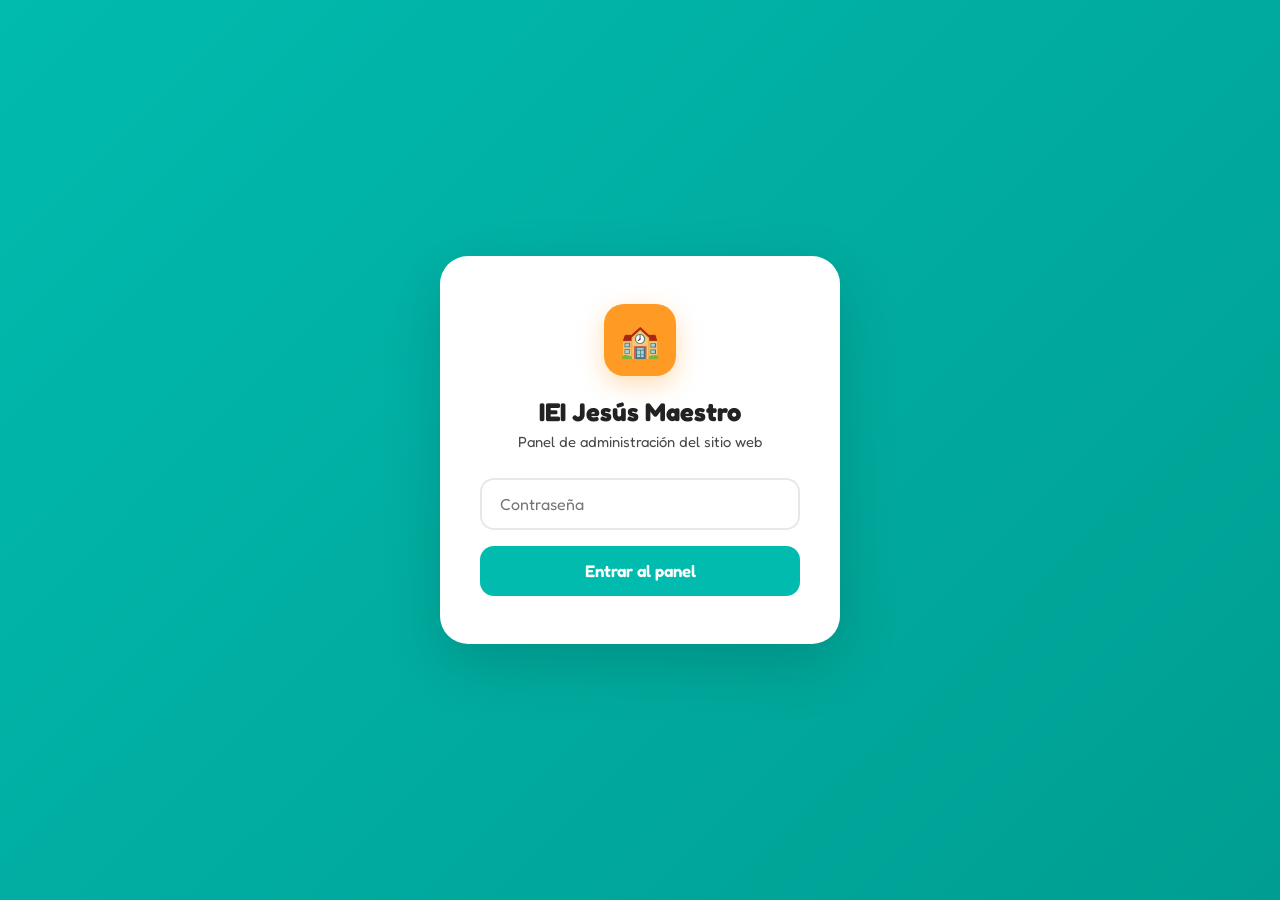
<file: panel/index.html>
<!DOCTYPE html>
<html lang="es">
<head>
  <meta charset="UTF-8" />
  <meta name="viewport" content="width=device-width, initial-scale=1.0" />
  <title>Panel – IEI Jesús Maestro</title>
  <link href="https://fonts.googleapis.com/css2?family=Fredoka:wght@400;500;600;700&display=swap" rel="stylesheet" />
  <link rel="stylesheet" href="https://cdnjs.cloudflare.com/ajax/libs/font-awesome/6.5.0/css/all.min.css" />
  <style>
    *, *::before, *::after { box-sizing: border-box; margin: 0; padding: 0; }
    :root {
      --orange: #FF9B24; --teal: #00BBAE; --teal-dark: #009E92;
      --navy: #222222; --gray: #484848; --border: #E8E8E8;
      --cream: #F7F7F7; --white: #fff;
      --green: #22C55E; --red: #EF4444;
    }
    body { font-family: 'Fredoka', sans-serif; background: var(--cream); color: var(--navy); min-height: 100vh; }

    /* ── LOGIN ── */
    #login-screen {
      min-height: 100vh; display: flex; align-items: center; justify-content: center;
      background: linear-gradient(135deg, var(--teal) 0%, var(--teal-dark) 100%);
    }
    .login-box {
      background: #fff; border-radius: 28px; padding: 48px 40px;
      width: 100%; max-width: 400px; text-align: center;
      box-shadow: 0 20px 60px rgba(0,0,0,0.15);
    }
    .login-logo {
      width: 72px; height: 72px; background: var(--orange); border-radius: 20px;
      display: flex; align-items: center; justify-content: center;
      font-size: 2rem; margin: 0 auto 20px; box-shadow: 0 8px 24px rgba(255,155,36,0.35);
    }
    .login-box h1 { font-size: 1.6rem; font-weight: 700; color: var(--navy); margin-bottom: 6px; }
    .login-box p  { font-size: 0.92rem; color: var(--gray); margin-bottom: 28px; }
    .login-box input {
      width: 100%; padding: 14px 18px; border: 2px solid var(--border);
      border-radius: 14px; font-size: 1rem; font-family: 'Fredoka', sans-serif;
      outline: none; transition: border-color 0.2s; margin-bottom: 16px;
    }
    .login-box input:focus { border-color: var(--teal); }
    .btn-login {
      width: 100%; padding: 15px; background: var(--teal); color: #fff;
      border: none; border-radius: 14px; font-size: 1.05rem; font-weight: 600;
      font-family: 'Fredoka', sans-serif; cursor: pointer; transition: all 0.2s;
    }
    .btn-login:hover { background: var(--teal-dark); transform: translateY(-2px); }
    .login-error {
      background: #FEE2E2; color: var(--red); padding: 10px 16px;
      border-radius: 10px; font-size: 0.9rem; margin-bottom: 16px; display: none;
    }

    /* ── PANEL ── */
    #panel-screen { display: none; }

    .topbar {
      background: #fff; padding: 16px 32px;
      display: flex; align-items: center; justify-content: space-between;
      border-bottom: 1px solid var(--border);
      position: sticky; top: 0; z-index: 100;
      box-shadow: 0 2px 12px rgba(0,0,0,0.06);
    }
    .topbar-left { display: flex; align-items: center; gap: 14px; }
    .topbar-logo {
      width: 44px; height: 44px; background: var(--orange); border-radius: 12px;
      display: flex; align-items: center; justify-content: center; font-size: 1.2rem; color: #fff;
    }
    .topbar h2 { font-size: 1.1rem; font-weight: 700; color: var(--navy); }
    .topbar span { font-size: 0.8rem; color: var(--gray); display: block; }
    .btn-salir {
      background: var(--cream); border: 1.5px solid var(--border);
      color: var(--gray); padding: 8px 20px; border-radius: 50px;
      font-family: 'Fredoka', sans-serif; font-size: 0.9rem; font-weight: 600;
      cursor: pointer; transition: all 0.2s;
    }
    .btn-salir:hover { background: #fee2e2; color: var(--red); border-color: #fca5a5; }

    .panel-body { max-width: 900px; margin: 0 auto; padding: 40px 24px 80px; }
    .panel-intro { margin-bottom: 36px; }
    .panel-intro h3 { font-size: 1.5rem; font-weight: 700; margin-bottom: 6px; }
    .panel-intro p  { color: var(--gray); font-size: 0.95rem; }

    /* ── TABS ── */
    .tabs { display: flex; gap: 8px; flex-wrap: wrap; margin-bottom: 32px; }
    .tab-btn {
      padding: 10px 20px; border-radius: 50px; border: 2px solid var(--border);
      background: #fff; font-family: 'Fredoka', sans-serif; font-size: 0.9rem;
      font-weight: 600; color: var(--gray); cursor: pointer; transition: all 0.2s;
    }
    .tab-btn:hover { border-color: var(--teal); color: var(--teal); }
    .tab-btn.active { background: var(--teal); color: #fff; border-color: var(--teal); }

    /* ── SECCIÓN CARD ── */
    .seccion { display: none; }
    .seccion.activa { display: block; }
    .seccion-card {
      background: #fff; border-radius: 24px; padding: 36px;
      box-shadow: 0 4px 24px rgba(0,0,0,0.06); border: 1px solid var(--border);
    }
    .seccion-header { display: flex; align-items: center; gap: 14px; margin-bottom: 28px; }
    .seccion-icon {
      width: 52px; height: 52px; border-radius: 16px;
      display: flex; align-items: center; justify-content: center; font-size: 1.3rem;
    }
    .seccion-icon.orange { background: rgba(255,155,36,0.12); color: var(--orange); }
    .seccion-icon.teal   { background: rgba(0,187,174,0.12);  color: var(--teal); }
    .seccion-icon.purple { background: rgba(168,85,247,0.12); color: #A855F7; }
    .seccion-icon.blue   { background: rgba(59,130,246,0.12); color: #3B82F6; }
    .seccion-icon.green  { background: rgba(34,197,94,0.12);  color: var(--green); }
    .seccion-icon.pink   { background: rgba(255,87,123,0.12); color: #FF577B; }
    .seccion-title { font-size: 1.3rem; font-weight: 700; }
    .seccion-sub   { font-size: 0.85rem; color: var(--gray); margin-top: 2px; }

    /* ── CAMPOS ── */
    .campo { margin-bottom: 22px; }
    .campo label {
      display: block; font-weight: 700; font-size: 0.88rem; color: var(--navy);
      margin-bottom: 8px;
    }
    .campo label .hint {
      font-weight: 400; color: var(--gray); font-size: 0.8rem; margin-left: 6px;
    }
    .campo input, .campo textarea {
      width: 100%; padding: 13px 16px; border: 2px solid var(--border);
      border-radius: 12px; font-size: 0.97rem; font-family: 'Fredoka', sans-serif;
      outline: none; transition: border-color 0.2s; color: var(--navy);
      background: #fff;
    }
    .campo input:focus, .campo textarea:focus { border-color: var(--teal); }
    .campo textarea { resize: vertical; min-height: 100px; line-height: 1.6; }

    /* ── LISTA ITEMS ── */
    .lista-wrap { display: flex; flex-direction: column; gap: 12px; }
    .lista-item {
      border: 1.5px solid var(--border); border-radius: 16px; padding: 18px 20px;
      position: relative; background: #fafafa; transition: border-color 0.2s;
    }
    .lista-item:hover { border-color: var(--teal); }
    .lista-item-header {
      display: flex; align-items: center; justify-content: space-between;
      margin-bottom: 14px;
    }
    .lista-num {
      width: 28px; height: 28px; border-radius: 50%; background: var(--teal);
      color: #fff; display: flex; align-items: center; justify-content: center;
      font-size: 0.8rem; font-weight: 700; flex-shrink: 0;
    }
    .btn-eliminar {
      background: #fee2e2; color: var(--red); border: none;
      border-radius: 8px; padding: 5px 12px; font-size: 0.8rem;
      font-family: 'Fredoka', sans-serif; font-weight: 600; cursor: pointer;
      transition: all 0.2s;
    }
    .btn-eliminar:hover { background: var(--red); color: #fff; }
    .lista-item .campo { margin-bottom: 12px; }
    .lista-item .campo:last-child { margin-bottom: 0; }
    .campo-row { display: grid; grid-template-columns: 1fr 1fr; gap: 14px; }

    .btn-agregar {
      display: flex; align-items: center; gap: 8px; padding: 12px 22px;
      background: rgba(0,187,174,0.08); color: var(--teal); border: 2px dashed rgba(0,187,174,0.35);
      border-radius: 14px; font-family: 'Fredoka', sans-serif; font-size: 0.95rem;
      font-weight: 600; cursor: pointer; transition: all 0.2s; width: 100%; justify-content: center;
      margin-top: 8px;
    }
    .btn-agregar:hover { background: rgba(0,187,174,0.15); border-color: var(--teal); }

    /* ── GUARDAR ── */
    .guardar-wrap { margin-top: 32px; display: flex; align-items: center; gap: 16px; flex-wrap: wrap; }
    .btn-guardar {
      display: flex; align-items: center; gap: 10px;
      padding: 15px 36px; background: var(--orange); color: #fff;
      border: none; border-radius: 50px; font-family: 'Fredoka', sans-serif;
      font-size: 1.05rem; font-weight: 700; cursor: pointer; transition: all 0.25s;
      box-shadow: 0 6px 20px rgba(255,155,36,0.35);
    }
    .btn-guardar:hover { background: #e88a1a; transform: translateY(-2px); box-shadow: 0 10px 28px rgba(255,155,36,0.4); }
    .btn-guardar:disabled { background: #ccc; box-shadow: none; transform: none; cursor: not-allowed; }
    .btn-ver-sitio {
      display: flex; align-items: center; gap: 8px;
      padding: 15px 28px; background: #fff; color: var(--navy);
      border: 2px solid var(--border); border-radius: 50px;
      font-family: 'Fredoka', sans-serif; font-size: 1rem; font-weight: 600;
      cursor: pointer; text-decoration: none; transition: all 0.2s;
    }
    .btn-ver-sitio:hover { border-color: var(--navy); }

    /* ── TOAST ── */
    .toast {
      position: fixed; bottom: 32px; left: 50%; transform: translateX(-50%) translateY(80px);
      background: var(--navy); color: #fff; padding: 14px 28px; border-radius: 50px;
      font-size: 0.97rem; font-weight: 600; box-shadow: 0 8px 32px rgba(0,0,0,0.2);
      transition: transform 0.35s cubic-bezier(0.16,1,0.3,1); z-index: 9999;
      display: flex; align-items: center; gap: 10px; white-space: nowrap;
    }
    .toast.show { transform: translateX(-50%) translateY(0); }
    .toast.ok   { background: var(--green); }
    .toast.err  { background: var(--red); }

    /* ── SELECT color ── */
    .campo select {
      width: 100%; padding: 13px 16px; border: 2px solid var(--border);
      border-radius: 12px; font-size: 0.97rem; font-family: 'Fredoka', sans-serif;
      outline: none; transition: border-color 0.2s; color: var(--navy);
      background: #fff; cursor: pointer;
    }
    .campo select:focus { border-color: var(--teal); }

    /* ── Spinner ── */
    .spinner { display: inline-block; width: 18px; height: 18px; border: 3px solid rgba(255,255,255,0.4); border-top-color: #fff; border-radius: 50%; animation: spin 0.7s linear infinite; }
    @keyframes spin { to { transform: rotate(360deg); } }

    @media (max-width: 600px) {
      .topbar { padding: 14px 16px; }
      .panel-body { padding: 24px 16px 60px; }
      .seccion-card { padding: 24px 20px; }
      .campo-row { grid-template-columns: 1fr; }
    }
  </style>
</head>
<body>

<!-- ══════════ LOGIN ══════════ -->
<div id="login-screen">
  <div class="login-box">
    <div class="login-logo">🏫</div>
    <h1>IEI Jesús Maestro</h1>
    <p>Panel de administración del sitio web</p>
    <div class="login-error" id="login-error">Contraseña incorrecta. Inténtalo de nuevo.</div>
    <input type="password" id="password-input" placeholder="Contraseña" />
    <button class="btn-login" onclick="login()">Entrar al panel</button>
  </div>
</div>

<!-- ══════════ PANEL ══════════ -->
<div id="panel-screen">
  <div class="topbar">
    <div class="topbar-left">
      <div class="topbar-logo">🏫</div>
      <div>
        <h2>Panel de administración</h2>
        <span>IEI Jesús Maestro</span>
      </div>
    </div>
    <button class="btn-salir" onclick="salir()"><i class="fas fa-sign-out-alt"></i> Salir</button>
  </div>

  <div class="panel-body">
    <div class="panel-intro">
      <h3>¿Qué deseas editar hoy? ✏️</h3>
      <p>Elige una sección, realiza los cambios y haz clic en "Guardar cambios". Tu sitio se actualizará en menos de un minuto.</p>
    </div>

    <!-- TABS -->
    <div class="tabs">
      <button class="tab-btn active" onclick="mostrarSeccion('contacto', this)">📞 Contacto</button>
      <button class="tab-btn" onclick="mostrarSeccion('hero', this)">🏠 Inicio</button>
      <button class="tab-btn" onclick="mostrarSeccion('nosotros', this)">📖 Nosotros</button>
      <button class="tab-btn" onclick="mostrarSeccion('faq', this)">❓ Preguntas</button>
      <button class="tab-btn" onclick="mostrarSeccion('testimonios', this)">💬 Testimonios</button>
      <button class="tab-btn" onclick="mostrarSeccion('documentos', this)">📄 Documentos</button>
      <button class="tab-btn" onclick="mostrarSeccion('galeria', this)">🖼️ Galería</button>
      <button class="tab-btn" onclick="mostrarSeccion('programas', this)">📚 Programas</button>
    </div>

    <!-- ── CONTACTO ── -->
    <div class="seccion activa" id="sec-contacto">
      <div class="seccion-card">
        <div class="seccion-header">
          <div class="seccion-icon teal"><i class="fas fa-phone"></i></div>
          <div>
            <div class="seccion-title">Datos de contacto</div>
            <div class="seccion-sub">Teléfono, correo, horario y redes sociales</div>
          </div>
        </div>
        <div class="campo">
          <label>📌 Título de la sección</label>
          <input type="text" id="c-titulo" placeholder="Estamos aquí para ayudarte" />
        </div>
        <div class="campo">
          <label>💬 Subtítulo de la sección</label>
          <input type="text" id="c-sub" placeholder="Escríbenos o visítanos..." />
        </div>
        <div class="campo">
          <label>📞 Teléfono <span class="hint">El número que aparece en el encabezado y pie de página</span></label>
          <input type="text" id="c-telefono" placeholder="Ej: 952 568 995" />
        </div>
        <div class="campo">
          <label>💬 WhatsApp <span class="hint">Solo el número con código de país, sin espacios ni +</span></label>
          <input type="text" id="c-whatsapp" placeholder="Ej: 51952568995" />
        </div>
        <div class="campo">
          <label>✉️ Correo electrónico</label>
          <input type="email" id="c-email" placeholder="Ej: ieijesusmaestro@hotmail.com" />
        </div>
        <div class="campo">
          <label>🕐 Horario de atención</label>
          <input type="text" id="c-horario" placeholder="Ej: Lun – Vie: 8:00 AM – 1:15 PM" />
        </div>
        <div class="campo">
          <label>📍 Dirección</label>
          <input type="text" id="c-direccion" placeholder="Ej: Jr. Carhuarazo Mz. G Lt. 3, Chorrillos" />
        </div>
        <div class="campo">
          <label>👍 Enlace de Facebook</label>
          <input type="url" id="c-facebook" placeholder="https://www.facebook.com/..." />
        </div>
        <div class="guardar-wrap">
          <button class="btn-guardar" onclick="guardar('contacto')"><i class="fas fa-save"></i> Guardar cambios</button>
          <a class="btn-ver-sitio" href="https://iei-jesus-maestro.netlify.app" target="_blank"><i class="fas fa-eye"></i> Ver sitio</a>
        </div>
      </div>
    </div>

    <!-- ── HERO ── -->
    <div class="seccion" id="sec-hero">
      <div class="seccion-card">
        <div class="seccion-header">
          <div class="seccion-icon orange"><i class="fas fa-home"></i></div>
          <div>
            <div class="seccion-title">Sección de inicio</div>
            <div class="seccion-sub">El primer texto que ven los visitantes al entrar al sitio</div>
          </div>
        </div>
        <div class="campo">
          <label>🏷️ Etiqueta pequeña <span class="hint">El texto verde pequeño arriba del título</span></label>
          <input type="text" id="h-tag" placeholder="Ej: Institución Educativa Inicial · Chorrillos" />
        </div>
        <div class="campo">
          <label>📌 Título — primera parte <span class="hint">Ej: Donde la</span></label>
          <input type="text" id="h-titulo-antes" placeholder="Donde la" />
        </div>
        <div class="campo">
          <label>✨ Título — palabra destacada <span class="hint">La palabra en color teal</span></label>
          <input type="text" id="h-titulo-palabra" placeholder="infancia" />
        </div>
        <div class="campo">
          <label>📌 Título — parte final</label>
          <input type="text" id="h-titulo-despues" placeholder="florece con amor y aprendizaje" />
        </div>
        <div class="campo">
          <label>📝 Descripción principal</label>
          <textarea id="h-descripcion" rows="4" placeholder="Ej: En IEI Jesús Maestro formamos niños y niñas felices..."></textarea>
        </div>
        <div class="campo">
          <label>📊 Estadísticas <span class="hint">Los tres números que destacan debajo del texto</span></label>
          <div class="lista-wrap" id="h-stats-wrap"></div>
        </div>
        <div class="guardar-wrap">
          <button class="btn-guardar" onclick="guardar('hero')"><i class="fas fa-save"></i> Guardar cambios</button>
          <a class="btn-ver-sitio" href="https://iei-jesus-maestro.netlify.app" target="_blank"><i class="fas fa-eye"></i> Ver sitio</a>
        </div>
      </div>
    </div>

    <!-- ── NOSOTROS ── -->
    <div class="seccion" id="sec-nosotros">
      <div class="seccion-card">
        <div class="seccion-header">
          <div class="seccion-icon purple"><i class="fas fa-heart"></i></div>
          <div>
            <div class="seccion-title">Sección Nosotros</div>
            <div class="seccion-sub">El párrafo que describe la misión del colegio</div>
          </div>
        </div>
        <div class="campo">
          <label>📌 Título de la sección</label>
          <input type="text" id="n-titulo" placeholder="Una familia dedicada a la primera infancia" />
        </div>
        <div class="campo">
          <label>📝 Descripción de la institución</label>
          <textarea id="n-descripcion" rows="6" placeholder="Nuestra misión es..."></textarea>
        </div>
        <div class="guardar-wrap">
          <button class="btn-guardar" onclick="guardar('nosotros')"><i class="fas fa-save"></i> Guardar cambios</button>
          <a class="btn-ver-sitio" href="https://iei-jesus-maestro.netlify.app#nosotros" target="_blank"><i class="fas fa-eye"></i> Ver sitio</a>
        </div>
      </div>
    </div>

    <!-- ── FAQ ── -->
    <div class="seccion" id="sec-faq">
      <div class="seccion-card">
        <div class="seccion-header">
          <div class="seccion-icon blue"><i class="fas fa-question-circle"></i></div>
          <div>
            <div class="seccion-title">Preguntas frecuentes</div>
            <div class="seccion-sub">Agrega, edita o elimina las preguntas que hacen los padres</div>
          </div>
        </div>
        <div class="campo">
          <label>📌 Título de la sección</label>
          <input type="text" id="faq-titulo" placeholder="Conoce Más sobre IEI Jesús Maestro" />
        </div>
        <div class="campo">
          <label>💬 Subtítulo de la sección</label>
          <textarea id="faq-sub" rows="2" placeholder="Respondemos las preguntas más frecuentes..."></textarea>
        </div>
        <div class="lista-wrap" id="faq-wrap"></div>
        <button class="btn-agregar" onclick="agregarFaq()"><i class="fas fa-plus"></i> Agregar nueva pregunta</button>
        <div class="guardar-wrap">
          <button class="btn-guardar" onclick="guardar('faq')"><i class="fas fa-save"></i> Guardar cambios</button>
          <a class="btn-ver-sitio" href="https://iei-jesus-maestro.netlify.app#faq" target="_blank"><i class="fas fa-eye"></i> Ver sitio</a>
        </div>
      </div>
    </div>

    <!-- ── TESTIMONIOS ── -->
    <div class="seccion" id="sec-testimonios">
      <div class="seccion-card">
        <div class="seccion-header">
          <div class="seccion-icon orange"><i class="fas fa-comments"></i></div>
          <div>
            <div class="seccion-title">Testimonios de padres</div>
            <div class="seccion-sub">Lo que dicen las familias del colegio</div>
          </div>
        </div>
        <div class="campo">
          <label>📌 Título de la sección</label>
          <input type="text" id="t-titulo" placeholder="Lo que dicen nuestras familias" />
        </div>
        <div class="campo">
          <label>💬 Subtítulo de la sección</label>
          <input type="text" id="t-sub" placeholder="La confianza de los padres..." />
        </div>
        <div class="lista-wrap" id="testimonios-wrap"></div>
        <button class="btn-agregar" onclick="agregarTestimonio()"><i class="fas fa-plus"></i> Agregar testimonio</button>
        <div class="guardar-wrap">
          <button class="btn-guardar" onclick="guardar('testimonios')"><i class="fas fa-save"></i> Guardar cambios</button>
          <a class="btn-ver-sitio" href="https://iei-jesus-maestro.netlify.app#testimonios" target="_blank"><i class="fas fa-eye"></i> Ver sitio</a>
        </div>
      </div>
    </div>

    <!-- ── DOCUMENTOS ── -->
    <div class="seccion" id="sec-documentos">
      <div class="seccion-card">
        <div class="seccion-header">
          <div class="seccion-icon green"><i class="fas fa-file-pdf"></i></div>
          <div>
            <div class="seccion-title">Documentos</div>
            <div class="seccion-sub">Los archivos y documentos disponibles para descargar</div>
          </div>
        </div>
        <div class="lista-wrap" id="docs-wrap"></div>
        <button class="btn-agregar" onclick="agregarDocumento()"><i class="fas fa-plus"></i> Agregar documento</button>
        <div class="guardar-wrap">
          <button class="btn-guardar" onclick="guardar('documentos')"><i class="fas fa-save"></i> Guardar cambios</button>
          <a class="btn-ver-sitio" href="https://iei-jesus-maestro.netlify.app#documentos" target="_blank"><i class="fas fa-eye"></i> Ver sitio</a>
        </div>
      </div>
    </div>

    <!-- ── GALERÍA ── -->
    <div class="seccion" id="sec-galeria">
      <div class="seccion-card">
        <div class="seccion-header">
          <div class="seccion-icon pink"><i class="fas fa-images"></i></div>
          <div>
            <div class="seccion-title">Galería de fotos</div>
            <div class="seccion-sub">Las imágenes que se muestran en el sitio (pega el enlace de la foto)</div>
          </div>
        </div>
        <div class="campo">
          <label>📌 Título de la sección</label>
          <input type="text" id="g-titulo" placeholder="Momentos que quedan en el corazón" />
        </div>
        <div class="campo">
          <label>💬 Subtítulo de la sección</label>
          <input type="text" id="g-sub" placeholder="Cada día es una aventura..." />
        </div>
        <div class="lista-wrap" id="galeria-wrap"></div>
        <button class="btn-agregar" onclick="agregarFoto()"><i class="fas fa-plus"></i> Agregar foto</button>
        <div class="guardar-wrap">
          <button class="btn-guardar" onclick="guardar('galeria')"><i class="fas fa-save"></i> Guardar cambios</button>
          <a class="btn-ver-sitio" href="https://iei-jesus-maestro.netlify.app#galeria" target="_blank"><i class="fas fa-eye"></i> Ver sitio</a>
        </div>
      </div>
    </div>

    <!-- ── PROGRAMAS ── -->
    <div class="seccion" id="sec-programas">
      <div class="seccion-card">
        <div class="seccion-header">
          <div class="seccion-icon purple"><i class="fas fa-book-open"></i></div>
          <div>
            <div class="seccion-title">Programas educativos</div>
            <div class="seccion-sub">Los aulas y programas que ofrece el colegio (carousel del sitio)</div>
          </div>
        </div>
        <div class="campo">
          <label>📌 Título de la sección</label>
          <input type="text" id="p-titulo" placeholder="Educación por edades, aprendizaje para toda la vida" />
        </div>
        <div class="campo">
          <label>💬 Subtítulo de la sección</label>
          <textarea id="p-sub" rows="2" placeholder="Cada etapa del desarrollo infantil..."></textarea>
        </div>
        <div class="lista-wrap" id="programas-wrap"></div>
        <button class="btn-agregar" onclick="agregarPrograma()"><i class="fas fa-plus"></i> Agregar programa</button>
        <div class="guardar-wrap">
          <button class="btn-guardar" onclick="guardar('programas')"><i class="fas fa-save"></i> Guardar cambios</button>
          <a class="btn-ver-sitio" href="https://iei-jesus-maestro.netlify.app#programas" target="_blank"><i class="fas fa-eye"></i> Ver sitio</a>
        </div>
      </div>
    </div>

  </div><!-- /panel-body -->
</div><!-- /panel-screen -->

<!-- Toast -->
<div class="toast" id="toast"></div>

<script>
// ══════════════════════════════════════════════
//  ESTADO
// ══════════════════════════════════════════════
var datos = {};
var pwd   = sessionStorage.getItem('panel_pwd') || '';

// ══════════════════════════════════════════════
//  LOGIN
// ══════════════════════════════════════════════
document.getElementById('password-input').addEventListener('keydown', function(e){
  if (e.key === 'Enter') login();
});

async function login() {
  var p = document.getElementById('password-input').value.trim();
  if (!p) return;
  // Verificar con el servidor
  var res = await fetch('/.netlify/functions/guardar', {
    method: 'POST',
    headers: { 'Content-Type': 'application/json' },
    body: JSON.stringify({ password: p, seccion: '__ping__', contenido: {} })
  });
  // Si el servidor dice 401 la contraseña es incorrecta
  // Si dice 400 (seccion inválida) la contraseña ES correcta
  var json = await res.json();
  if (res.status === 401) {
    document.getElementById('login-error').style.display = 'block';
    return;
  }
  // Contraseña OK
  pwd = p;
  sessionStorage.setItem('panel_pwd', p);
  document.getElementById('login-error').style.display = 'none';
  document.getElementById('login-screen').style.display = 'none';
  document.getElementById('panel-screen').style.display  = 'block';
  await cargarTodo();
}

function salir() {
  pwd = '';
  sessionStorage.removeItem('panel_pwd');
  document.getElementById('login-screen').style.display = 'flex';
  document.getElementById('panel-screen').style.display  = 'none';
  document.getElementById('password-input').value = '';
}

// Auto-login si hay sesión guardada
(async function autoLogin() {
  if (!pwd) return;
  var res = await fetch('/.netlify/functions/guardar', {
    method: 'POST',
    headers: { 'Content-Type': 'application/json' },
    body: JSON.stringify({ password: pwd, seccion: '__ping__', contenido: {} })
  });
  if (res.status !== 401) {
    document.getElementById('login-screen').style.display = 'none';
    document.getElementById('panel-screen').style.display  = 'block';
    await cargarTodo();
  } else {
    sessionStorage.removeItem('panel_pwd');
    pwd = '';
  }
})();

// ══════════════════════════════════════════════
//  CARGAR DATOS DESDE LOS JSON
// ══════════════════════════════════════════════
async function cargarTodo() {
  var secciones = ['contacto','hero','nosotros','faq','testimonios','documentos','galeria','programas','textos'];
  await Promise.all(secciones.map(async function(s) {
    var r = await fetch('/content/' + s + '.json?t=' + Date.now());
    datos[s] = await r.json();
  }));
  renderizarTodo();
}

function renderizarTodo() {
  // Contacto
  var c = datos.contacto || {};
  setVal('c-titulo',   c.titulo);
  setVal('c-sub',      c.sub);
  setVal('c-telefono', c.telefono);
  setVal('c-whatsapp', c.whatsapp);
  setVal('c-email',    c.email);
  setVal('c-horario',  c.horario);
  setVal('c-direccion',c.direccion);
  setVal('c-facebook', c.facebook);

  // Hero
  var h = datos.hero || {};
  setVal('h-tag',           h.tag);
  setVal('h-titulo-antes',  h.titulo_antes);
  setVal('h-titulo-palabra',h.titulo_palabra);
  setVal('h-titulo-despues',h.titulo_despues);
  setVal('h-descripcion',   h.descripcion);
  renderStats(h.stats || []);

  // Nosotros
  setVal('n-titulo',      (datos.nosotros || {}).titulo);
  setVal('n-descripcion', (datos.nosotros || {}).descripcion);

  // FAQ
  setVal('faq-titulo', (datos.faq || {}).titulo);
  setVal('faq-sub',    (datos.faq || {}).sub);
  renderFaq((datos.faq || {}).lista || []);

  // Testimonios
  setVal('t-titulo', (datos.testimonios || {}).titulo);
  setVal('t-sub',    (datos.testimonios || {}).sub);
  renderTestimonios((datos.testimonios || {}).lista || []);

  // Documentos
  renderDocs((datos.documentos || {}).lista || []);

  // Galería
  setVal('g-titulo', (datos.galeria || {}).titulo);
  setVal('g-sub',    (datos.galeria || {}).sub);
  renderGaleria((datos.galeria || {}).lista || []);

  // Programas
  setVal('p-titulo', (datos.programas || {}).titulo);
  setVal('p-sub',    (datos.programas || {}).sub);
  renderProgramas((datos.programas || {}).lista || []);

  // Textos (solo secciones sin pestaña propia: actividades, horarios, admisión)
  var tx = datos.textos || {};
  var txKeys = ['actividades_titulo','actividades_sub','horarios_titulo','horarios_sub','admision_titulo','admision_sub'];
  txKeys.forEach(function(k) {
    var el = document.getElementById('tx-' + k);
    if (el && tx[k]) el.value = tx[k];
  });
}

function setVal(id, val) {
  var el = document.getElementById(id);
  if (el && val !== undefined) el.value = val;
}

// ── Stats ──
function renderStats(lista) {
  var wrap = document.getElementById('h-stats-wrap');
  wrap.innerHTML = '';
  lista.forEach(function(s, i) {
    wrap.appendChild(crearStatItem(s, i));
  });
}
function crearStatItem(s, i) {
  var div = document.createElement('div');
  div.className = 'lista-item';
  div.innerHTML = `
    <div class="lista-item-header">
      <div class="lista-num">${i+1}</div>
    </div>
    <div class="campo-row">
      <div class="campo">
        <label>Valor <span class="hint">Ej: 20+</span></label>
        <input type="text" class="stat-valor" value="${esc(s.valor)}" placeholder="20+" />
      </div>
      <div class="campo">
        <label>Descripción <span class="hint">Ej: Años de experiencia</span></label>
        <input type="text" class="stat-label" value="${esc(s.label)}" placeholder="Años de experiencia" />
      </div>
    </div>`;
  return div;
}

// ── FAQ ──
function renderFaq(lista) {
  var wrap = document.getElementById('faq-wrap');
  wrap.innerHTML = '';
  lista.forEach(function(f, i) { wrap.appendChild(crearFaqItem(f, i)); });
}
function crearFaqItem(f, i) {
  var div = document.createElement('div');
  div.className = 'lista-item';
  div.innerHTML = `
    <div class="lista-item-header">
      <div class="lista-num">${i+1}</div>
      <button class="btn-eliminar" onclick="eliminarItem('faq-wrap', this)">✕ Eliminar</button>
    </div>
    <div class="campo">
      <label>Pregunta</label>
      <input type="text" class="faq-pregunta" value="${esc(f.pregunta)}" placeholder="¿Cuál es la edad mínima de ingreso?" />
    </div>
    <div class="campo">
      <label>Respuesta</label>
      <textarea class="faq-respuesta" rows="3" placeholder="Escribe la respuesta aquí...">${esc(f.respuesta)}</textarea>
    </div>`;
  return div;
}
function agregarFaq() {
  var wrap = document.getElementById('faq-wrap');
  var n = wrap.children.length;
  wrap.appendChild(crearFaqItem({pregunta:'',respuesta:''}, n));
  renumerarItems('faq-wrap');
}

// ── Testimonios ──
function renderTestimonios(lista) {
  var wrap = document.getElementById('testimonios-wrap');
  wrap.innerHTML = '';
  lista.forEach(function(t, i) { wrap.appendChild(crearTestimonioItem(t, i)); });
}
function crearTestimonioItem(t, i) {
  var colores = ['orange','teal','purple','blue','green','pink'];
  var div = document.createElement('div');
  div.className = 'lista-item';
  div.innerHTML = `
    <div class="lista-item-header">
      <div class="lista-num">${i+1}</div>
      <button class="btn-eliminar" onclick="eliminarItem('testimonios-wrap', this)">✕ Eliminar</button>
    </div>
    <div class="campo">
      <label>💬 Comentario del padre / madre</label>
      <textarea class="t-texto" rows="3" placeholder="Escribe el testimonio aquí...">${esc(t.texto)}</textarea>
    </div>
    <div class="campo-row">
      <div class="campo">
        <label>👤 Nombre</label>
        <input type="text" class="t-nombre" value="${esc(t.nombre)}" placeholder="Ej: María García" />
      </div>
      <div class="campo">
        <label>📌 Rol <span class="hint">Ej: Mamá de Lucía</span></label>
        <input type="text" class="t-rol" value="${esc(t.rol)}" placeholder="Mamá de Lucía, 4 años" />
      </div>
    </div>
    <div class="campo-row">
      <div class="campo">
        <label>🔤 Inicial del avatar <span class="hint">Una letra</span></label>
        <input type="text" class="t-inicial" maxlength="1" value="${esc(t.inicial)}" placeholder="M" />
      </div>
      <div class="campo">
        <label>🎨 Color del avatar</label>
        <select class="t-color">
          ${colores.map(function(c){ return `<option value="${c}" ${t.color===c?'selected':''}>${c}</option>`; }).join('')}
        </select>
      </div>
    </div>`;
  return div;
}
function agregarTestimonio() {
  var wrap = document.getElementById('testimonios-wrap');
  var n = wrap.children.length;
  wrap.appendChild(crearTestimonioItem({texto:'',nombre:'',rol:'',inicial:'',color:'teal'}, n));
  renumerarItems('testimonios-wrap');
}

// ── Documentos ──
function renderDocs(lista) {
  var wrap = document.getElementById('docs-wrap');
  wrap.innerHTML = '';
  lista.forEach(function(d, i) { wrap.appendChild(crearDocItem(d, i)); });
}
function crearDocItem(d, i) {
  var div = document.createElement('div');
  div.className = 'lista-item';
  div.innerHTML = `
    <div class="lista-item-header">
      <div class="lista-num">${i+1}</div>
      <button class="btn-eliminar" onclick="eliminarItem('docs-wrap', this)">✕ Eliminar</button>
    </div>
    <div class="campo">
      <label>📄 Nombre del documento</label>
      <input type="text" class="d-nombre" value="${esc(d.nombre)}" placeholder="Ej: Reglamento interno" />
    </div>
    <div class="campo">
      <label>🔗 Enlace del documento <span class="hint">La URL donde está el PDF</span></label>
      <input type="url" class="d-url" value="${esc(d.url)}" placeholder="https://..." />
    </div>`;
  return div;
}
function agregarDocumento() {
  var wrap = document.getElementById('docs-wrap');
  var n = wrap.children.length;
  wrap.appendChild(crearDocItem({nombre:'',url:''}, n));
  renumerarItems('docs-wrap');
}

// ── Programas ──
function renderProgramas(lista) {
  var wrap = document.getElementById('programas-wrap');
  wrap.innerHTML = '';
  lista.forEach(function(p, i) { wrap.appendChild(crearProgramaItem(p, i)); });
}
function crearProgramaItem(p, i) {
  var colores = ['orange','pink','teal','blue','purple','green'];
  var div = document.createElement('div');
  div.className = 'lista-item';
  div.innerHTML = `
    <div class="lista-item-header">
      <div class="lista-num">${i+1}</div>
      <button class="btn-eliminar" onclick="eliminarItem('programas-wrap', this)">✕ Eliminar</button>
    </div>
    <div class="campo">
      <label>📚 Nombre del programa <span class="hint">Ej: Aula Iniciación</span></label>
      <input type="text" class="p-nombre" value="${esc(p.nombre)}" placeholder="Aula Iniciación" />
    </div>
    <div class="campo">
      <label>📝 Descripción</label>
      <textarea class="p-descripcion" rows="2" placeholder="Describe brevemente este programa...">${esc(p.descripcion)}</textarea>
    </div>
    <div class="campo">
      <label>🖼️ Enlace de la foto <span class="hint">URL de la imagen de portada</span></label>
      <input type="url" class="p-imagen" value="${esc(p.imagen)}" placeholder="https://..." />
    </div>
    <div class="campo">
      <label>🎨 Color de la tarjeta</label>
      <select class="p-color">
        ${colores.map(function(c){ return `<option value="${c}" ${p.color===c?'selected':''}>${c}</option>`; }).join('')}
      </select>
    </div>
    <div style="margin-top:8px; font-weight:700; font-size:0.85rem; color:#484848; margin-bottom:8px;">📊 Datos que aparecen en la barra de colores</div>
    <div class="campo-row">
      <div class="campo">
        <label>Dato 1 — Valor <span class="hint">Ej: 3 años</span></label>
        <input type="text" class="p-i1v" value="${esc(p.info1_valor)}" placeholder="3 años" />
      </div>
      <div class="campo">
        <label>Dato 1 — Etiqueta <span class="hint">Ej: edad</span></label>
        <input type="text" class="p-i1l" value="${esc(p.info1_label)}" placeholder="edad" />
      </div>
    </div>
    <div class="campo-row">
      <div class="campo">
        <label>Dato 2 — Valor</label>
        <input type="text" class="p-i2v" value="${esc(p.info2_valor)}" placeholder="5 días" />
      </div>
      <div class="campo">
        <label>Dato 2 — Etiqueta</label>
        <input type="text" class="p-i2l" value="${esc(p.info2_label)}" placeholder="por semana" />
      </div>
    </div>
    <div class="campo-row">
      <div class="campo">
        <label>Dato 3 — Valor</label>
        <input type="text" class="p-i3v" value="${esc(p.info3_valor)}" placeholder="5h 15m" />
      </div>
      <div class="campo">
        <label>Dato 3 — Etiqueta</label>
        <input type="text" class="p-i3l" value="${esc(p.info3_label)}" placeholder="por día" />
      </div>
    </div>`;
  return div;
}
function agregarPrograma() {
  var wrap = document.getElementById('programas-wrap');
  var n = wrap.children.length;
  wrap.appendChild(crearProgramaItem({nombre:'',descripcion:'',imagen:'',color:'teal',info1_valor:'',info1_label:'',info2_valor:'',info2_label:'',info3_valor:'',info3_label:''}, n));
  renumerarItems('programas-wrap');
}

// ── Galería ──
function renderGaleria(lista) {
  var wrap = document.getElementById('galeria-wrap');
  wrap.innerHTML = '';
  lista.forEach(function(g, i) { wrap.appendChild(crearGaleriaItem(g, i)); });
}
function crearGaleriaItem(g, i) {
  var div = document.createElement('div');
  div.className = 'lista-item';
  div.innerHTML = `
    <div class="lista-item-header">
      <div class="lista-num">${i+1}</div>
      <button class="btn-eliminar" onclick="eliminarItem('galeria-wrap', this)">✕ Eliminar</button>
    </div>
    <div class="campo">
      <label>🖼️ Enlace de la foto <span class="hint">Pega aquí la URL de la imagen</span></label>
      <input type="url" class="g-src" value="${esc(g.src)}" placeholder="https://..." />
    </div>
    <div class="campo-row">
      <div class="campo">
        <label>📝 Etiqueta <span class="hint">Texto sobre la foto</span></label>
        <input type="text" class="g-label" value="${esc(g.label)}" placeholder="Actividad grupal" />
      </div>
      <div class="campo">
        <label>♿ Descripción de la foto <span class="hint">Para accesibilidad</span></label>
        <input type="text" class="g-alt" value="${esc(g.alt)}" placeholder="Niños pintando" />
      </div>
    </div>`;
  return div;
}
function agregarFoto() {
  var wrap = document.getElementById('galeria-wrap');
  var n = wrap.children.length;
  wrap.appendChild(crearGaleriaItem({src:'',label:'',alt:'',clase:'normal'}, n));
  renumerarItems('galeria-wrap');
}

// ══════════════════════════════════════════════
//  HELPERS
// ══════════════════════════════════════════════
function esc(s) { return (s||'').replace(/"/g,'&quot;').replace(/</g,'&lt;').replace(/>/g,'&gt;'); }
function eliminarItem(wrapId, btn) {
  btn.closest('.lista-item').remove();
  renumerarItems(wrapId);
}
function renumerarItems(wrapId) {
  var items = document.querySelectorAll('#' + wrapId + ' .lista-num');
  items.forEach(function(el, i) { el.textContent = i+1; });
}

function mostrarSeccion(id, btn) {
  document.querySelectorAll('.seccion').forEach(function(s){ s.classList.remove('activa'); });
  document.querySelectorAll('.tab-btn').forEach(function(b){ b.classList.remove('active'); });
  var sec = document.getElementById('sec-' + id);
  if (sec) sec.classList.add('activa');
  if (btn) btn.classList.add('active');
  document.querySelector('.panel-body').scrollTop = 0;
  window.scrollTo({ top: 120, behavior: 'smooth' });
}

// ══════════════════════════════════════════════
//  RECOLECTAR DATOS DEL FORMULARIO
// ══════════════════════════════════════════════
function recolectar(seccion) {
  if (seccion === 'contacto') {
    return {
      titulo:    document.getElementById('c-titulo').value.trim(),
      sub:       document.getElementById('c-sub').value.trim(),
      telefono:  document.getElementById('c-telefono').value.trim(),
      whatsapp:  document.getElementById('c-whatsapp').value.trim(),
      email:     document.getElementById('c-email').value.trim(),
      horario:   document.getElementById('c-horario').value.trim(),
      direccion: document.getElementById('c-direccion').value.trim(),
      facebook:  document.getElementById('c-facebook').value.trim(),
    };
  }
  if (seccion === 'hero') {
    var stats = [...document.querySelectorAll('#h-stats-wrap .lista-item')].map(function(item){
      return {
        valor: item.querySelector('.stat-valor').value.trim(),
        label: item.querySelector('.stat-label').value.trim(),
      };
    });
    return {
      tag:            document.getElementById('h-tag').value.trim(),
      titulo_antes:   document.getElementById('h-titulo-antes').value.trim(),
      titulo_palabra: document.getElementById('h-titulo-palabra').value.trim(),
      titulo_despues: document.getElementById('h-titulo-despues').value.trim(),
      descripcion:    document.getElementById('h-descripcion').value.trim(),
      stats
    };
  }
  if (seccion === 'nosotros') {
    return {
      titulo:      document.getElementById('n-titulo').value.trim(),
      descripcion: document.getElementById('n-descripcion').value.trim(),
    };
  }
  if (seccion === 'faq') {
    var lista = [...document.querySelectorAll('#faq-wrap .lista-item')].map(function(item){
      return {
        pregunta:  item.querySelector('.faq-pregunta').value.trim(),
        respuesta: item.querySelector('.faq-respuesta').value.trim(),
      };
    });
    return {
      titulo: document.getElementById('faq-titulo').value.trim(),
      sub:    document.getElementById('faq-sub').value.trim(),
      lista,
    };
  }
  if (seccion === 'testimonios') {
    var lista = [...document.querySelectorAll('#testimonios-wrap .lista-item')].map(function(item){
      return {
        texto:   item.querySelector('.t-texto').value.trim(),
        nombre:  item.querySelector('.t-nombre').value.trim(),
        rol:     item.querySelector('.t-rol').value.trim(),
        inicial: item.querySelector('.t-inicial').value.trim(),
        color:   item.querySelector('.t-color').value,
      };
    });
    return {
      titulo: document.getElementById('t-titulo').value.trim(),
      sub:    document.getElementById('t-sub').value.trim(),
      lista,
    };
  }
  if (seccion === 'documentos') {
    var lista = [...document.querySelectorAll('#docs-wrap .lista-item')].map(function(item){
      return {
        nombre: item.querySelector('.d-nombre').value.trim(),
        url:    item.querySelector('.d-url').value.trim(),
      };
    });
    return { lista };
  }
  if (seccion === 'galeria') {
    var lista = [...document.querySelectorAll('#galeria-wrap .lista-item')].map(function(item, i){
      return {
        src:   item.querySelector('.g-src').value.trim(),
        label: item.querySelector('.g-label').value.trim(),
        alt:   item.querySelector('.g-alt').value.trim(),
        clase: i === 0 ? 'span2' : 'normal',
      };
    });
    return {
      titulo: document.getElementById('g-titulo').value.trim(),
      sub:    document.getElementById('g-sub').value.trim(),
      lista,
    };
  }
  if (seccion === 'textos') {
    var txKeys = ['actividades_titulo','actividades_sub','horarios_titulo','horarios_sub','admision_titulo','admision_sub'];
    var obj = {};
    txKeys.forEach(function(k) {
      var el = document.getElementById('tx-' + k);
      if (el) obj[k] = el.value.trim();
    });
    return obj;
  }
  if (seccion === 'programas') {
    var lista = [...document.querySelectorAll('#programas-wrap .lista-item')].map(function(item){
      return {
        nombre:       item.querySelector('.p-nombre').value.trim(),
        descripcion:  item.querySelector('.p-descripcion').value.trim(),
        imagen:       item.querySelector('.p-imagen').value.trim(),
        color:        item.querySelector('.p-color').value,
        info1_valor:  item.querySelector('.p-i1v').value.trim(),
        info1_label:  item.querySelector('.p-i1l').value.trim(),
        info2_valor:  item.querySelector('.p-i2v').value.trim(),
        info2_label:  item.querySelector('.p-i2l').value.trim(),
        info3_valor:  item.querySelector('.p-i3v').value.trim(),
        info3_label:  item.querySelector('.p-i3l').value.trim(),
      };
    });
    return {
      titulo: document.getElementById('p-titulo').value.trim(),
      sub:    document.getElementById('p-sub').value.trim(),
      lista,
    };
  }
}

// ══════════════════════════════════════════════
//  GUARDAR
// ══════════════════════════════════════════════
async function guardar(seccion) {
  var contenido = recolectar(seccion);
  var btns = document.querySelectorAll('#sec-' + seccion + ' .btn-guardar');
  btns.forEach(function(b){
    b.disabled = true;
    b.innerHTML = '<span class="spinner"></span> Guardando...';
  });

  try {
    var res = await fetch('/.netlify/functions/guardar', {
      method: 'POST',
      headers: { 'Content-Type': 'application/json' },
      body: JSON.stringify({ password: pwd, seccion, contenido }),
    });
    var json = await res.json();
    if (json.ok) {
      datos[seccion] = contenido;
      mostrarToast('✅ ¡Cambios guardados! El sitio se actualiza en ~1 minuto.', 'ok');
    } else {
      mostrarToast('❌ Error: ' + json.error, 'err');
    }
  } catch(e) {
    mostrarToast('❌ Sin conexión. Inténtalo de nuevo.', 'err');
  }

  btns.forEach(function(b){
    b.disabled = false;
    b.innerHTML = '<i class="fas fa-save"></i> Guardar cambios';
  });
}

// ══════════════════════════════════════════════
//  TOAST
// ══════════════════════════════════════════════
var toastTimer;
function mostrarToast(msg, tipo) {
  var t = document.getElementById('toast');
  t.textContent = msg;
  t.className = 'toast ' + (tipo||'');
  t.classList.add('show');
  clearTimeout(toastTimer);
  toastTimer = setTimeout(function(){ t.classList.remove('show'); }, 4000);
}
</script>
</body>
</html>
</file>
